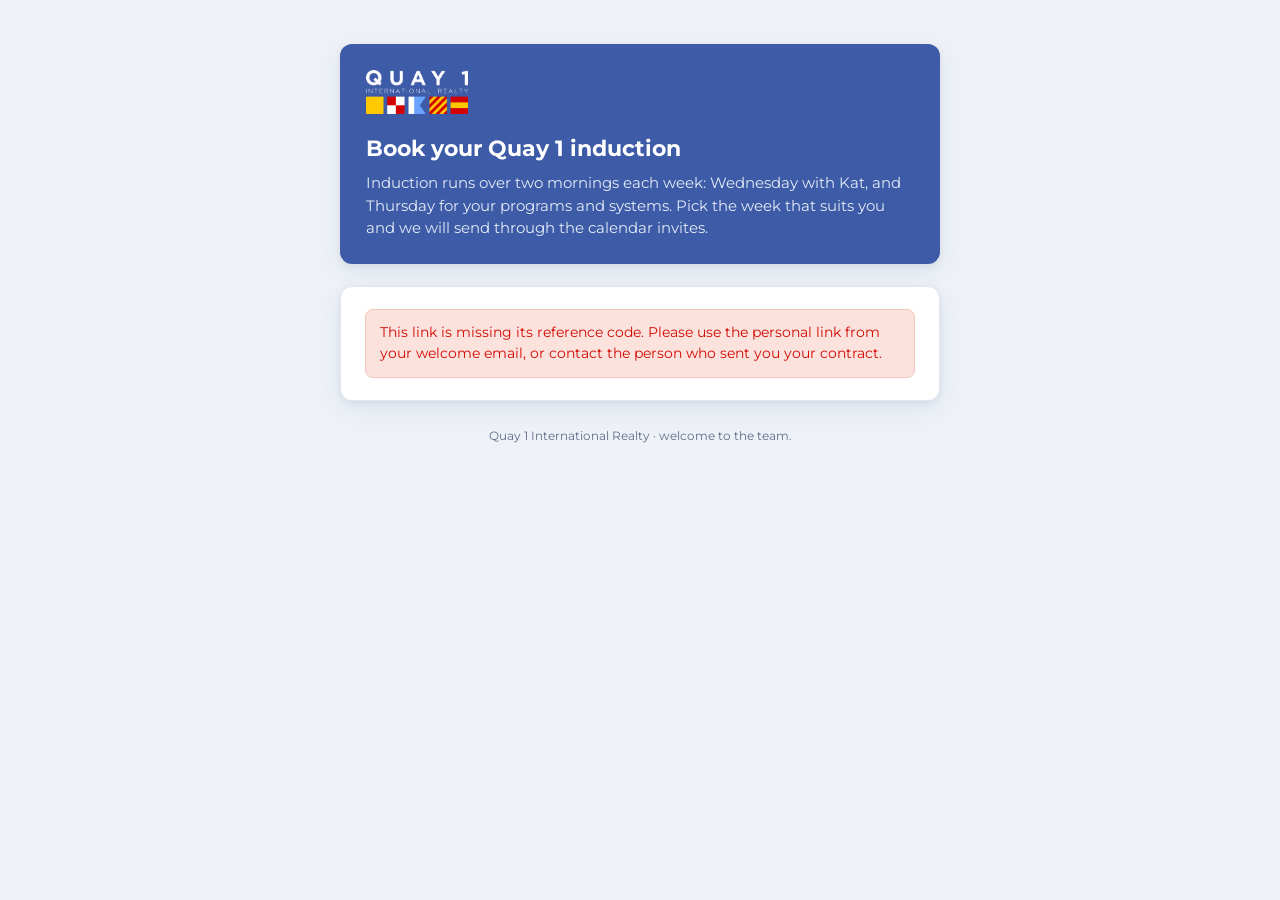
<file: induction.html>
<!DOCTYPE html>
<html lang="en">
<head>
  <meta charset="UTF-8">
  <meta name="viewport" content="width=device-width, initial-scale=1.0">
  <title>Quay 1 · Book Your Induction</title>
  <link rel="icon" type="image/png" href="assets/favicon.png">
  <link rel="preconnect" href="https://fonts.googleapis.com">
  <link rel="preconnect" href="https://fonts.gstatic.com" crossorigin>
  <link href="https://fonts.googleapis.com/css2?family=Montserrat:wght@400;500;600;700;800&display=swap" rel="stylesheet">
  <style>
    :root{
      --blue-900:#1E2E59; --blue-800:#3D5BA6; --blue-700:#4C6BB8;
      --paper:#EEF2F8; --card:#FFFFFF; --card-2:#F6F8FC;
      --yellow:#FDC503; --ink:#1A2746; --slate:#4A566D; --muted:#606C86;
      --green:#277A54; --green-tint:#E2F1EA; --red:#D20A03; --red-tint:#FBE2DD;
      --amber:#8A6800; --amber-tint:#FBF1D2;
      --sky-tint:#E9F2FB;
      --line:#E0E7F1; --line-2:#EDF1F8;
      --r:12px; --r-sm:8px;
      --sans:'Montserrat',system-ui,-apple-system,sans-serif;
      --shadow:0 2px 6px rgba(30,46,89,.07),0 8px 24px rgba(30,46,89,.07);
    }
    *{box-sizing:border-box}
    body{margin:0;font-family:var(--sans);background:var(--paper);color:var(--ink);
      line-height:1.55;-webkit-font-smoothing:antialiased}
    .wrap{max-width:640px;margin:0 auto;padding:28px 20px 64px}
    .hero{background:var(--blue-800);color:#fff;border-radius:var(--r);padding:26px 26px 24px;
      box-shadow:var(--shadow);margin:16px 0 22px}
    .hero-logo{height:44px;width:auto;display:block;margin:0 0 18px}
    .hero h1{margin:0 0 6px;font-size:22px;font-weight:700}
    .hero p{margin:0;font-size:14.5px;color:#E4ECF8}
    .card{background:var(--card);border:1px solid var(--line);border-radius:var(--r);
      box-shadow:var(--shadow);padding:22px 24px;margin-bottom:18px}
    .sec-title{font-size:12px;font-weight:700;letter-spacing:.7px;text-transform:uppercase;
      color:var(--blue-700);margin:0 0 14px;display:flex;align-items:center;gap:8px}
    .sec-num{display:inline-flex;align-items:center;justify-content:center;width:22px;height:22px;
      border-radius:50%;background:var(--sky-tint);color:var(--blue-800);font-size:12px;font-weight:700}
    .greet{font-size:17px;font-weight:700;color:var(--ink);margin:0 0 6px}
    .lead{font-size:14.5px;color:var(--slate);margin:0 0 4px}
    .loading{text-align:center;color:var(--muted);padding:30px 10px;font-size:14.5px}

    /* Week picker */
    .weeks{display:flex;flex-direction:column;gap:12px;margin:6px 0 4px}
    .week-opt{display:flex;align-items:center;gap:14px;border:1.5px solid var(--line);
      border-radius:var(--r-sm);padding:14px 16px;cursor:pointer;background:var(--card-2);
      transition:border-color .15s,background .15s,box-shadow .15s}
    .week-opt:hover{border-color:var(--blue-700);background:#fff}
    .week-opt input{width:20px;height:20px;accent-color:var(--blue-800);cursor:pointer;flex:0 0 auto}
    .week-opt.sel{border-color:var(--blue-800);background:#fff;box-shadow:0 0 0 3px rgba(76,107,184,.14)}
    .week-body{min-width:0}
    .week-main{font-size:15px;font-weight:700;color:var(--ink)}
    .week-sub{font-size:12.5px;color:var(--muted);margin-top:2px}

    /* Confirmed / already-booked block */
    .confirm{display:flex;gap:14px;align-items:flex-start}
    .confirm-tick{flex:0 0 auto;width:40px;height:40px;border-radius:50%;background:var(--green-tint);
      color:var(--green);display:flex;align-items:center;justify-content:center;font-size:22px;font-weight:800}
    .confirm-body h2{margin:0 0 6px;font-size:18px;font-weight:700;color:var(--ink)}
    .confirm-body p{margin:0 0 8px;font-size:14.5px;color:var(--slate)}
    .confirm-dates{font-size:15px;font-weight:700;color:var(--blue-800);margin:8px 0 0}

    .hint{font-size:12.5px;color:var(--muted);margin-top:12px}
    .actions{margin-top:18px}
    .btn{width:100%;font-family:inherit;font-size:15px;font-weight:700;color:var(--blue-900);
      background:var(--yellow);border:0;border-radius:var(--r-sm);padding:14px 18px;cursor:pointer;
      box-shadow:var(--shadow);transition:filter .15s}
    .btn:hover{filter:brightness(1.04)}
    .btn:disabled{opacity:.6;cursor:not-allowed;filter:none}
    .note{margin-top:14px;font-size:14px;padding:12px 14px;border-radius:var(--r-sm);display:none}
    .note.show{display:block}
    .note.ok{background:var(--green-tint);color:var(--green);border:1px solid #B7DEC9}
    .note.err{background:var(--red-tint);color:var(--red);border:1px solid #F3C3BC}
    .note.info{background:var(--amber-tint);color:var(--amber);border:1px solid #EAD79A}
    .foot{text-align:center;font-size:12px;color:var(--muted);margin-top:26px}
  </style>
</head>
<body>
  <div class="wrap">
    <div class="hero">
      <img class="hero-logo" src="assets/quay1-logo-white.png" alt="Quay 1 International Realty">
      <h1>Book your Quay 1 induction</h1>
      <p>Induction runs over two mornings each week: Wednesday with Kat, and Thursday
         for your programs and systems. Pick the week that suits you and we will send
         through the calendar invites.</p>
    </div>

    <div id="app">
      <div class="card"><div class="loading">Loading your induction details, one moment...</div></div>
    </div>

    <p class="foot">Quay 1 International Realty · welcome to the team.</p>
  </div>

  <script>
    var ENDPOINT = 'https://script.google.com/macros/s/AKfycbzBdDmvtpoQgIEdtopdh8iFK6vuD9Xvmt4OJUDdQEg9qeKgaOP3a_WOeVM4WaQU6PpZ/exec';
    var params = new URLSearchParams(location.search);
    var FOLDER_ID = params.get('f') || '';
    var app = document.getElementById('app');

    // ── Date helpers ────────────────────────────────────────────────────
    var WD_FULL = ['Sunday','Monday','Tuesday','Wednesday','Thursday','Friday','Saturday'];
    var WD_SHORT = ['Sun','Mon','Tue','Wed','Thu','Fri','Sat'];
    var MO_FULL = ['January','February','March','April','May','June','July','August','September','October','November','December'];
    var MO_SHORT = ['Jan','Feb','Mar','Apr','May','Jun','Jul','Aug','Sep','Oct','Nov','Dec'];

    function escapeHtml(str){
      return String(str == null ? '' : str)
        .replace(/&/g,'&amp;').replace(/</g,'&lt;').replace(/>/g,'&gt;')
        .replace(/"/g,'&quot;').replace(/'/g,'&#39;');
    }
    // Parse a 'YYYY-MM-DD' string as a LOCAL date (avoids the UTC shift that
    // new Date('YYYY-MM-DD') introduces). Returns null if not ISO-shaped.
    function parseISO(s){
      var m = /^(\d{4})-(\d{2})-(\d{2})/.exec(String(s == null ? '' : s).trim());
      return m ? new Date(+m[1], +m[2] - 1, +m[3]) : null;
    }
    function isoDate(d){
      return d.getFullYear() + '-' +
        String(d.getMonth() + 1).padStart(2, '0') + '-' +
        String(d.getDate()).padStart(2, '0');
    }
    function fmtFull(d){ return WD_FULL[d.getDay()] + ' ' + d.getDate() + ' ' + MO_FULL[d.getMonth()]; }
    function fmtShort(d){ return WD_SHORT[d.getDay()] + ' ' + d.getDate() + ' ' + MO_SHORT[d.getMonth()]; }
    // Format a backend-supplied date value: format if it's ISO, else pass through.
    function fmtBackendFull(s){
      var d = parseISO(s);
      return d ? fmtFull(d) : escapeHtml(String(s == null ? '' : s));
    }

    function addDays(d, n){ var x = new Date(d.getFullYear(), d.getMonth(), d.getDate()); x.setDate(x.getDate() + n); return x; }
    function mondayOf(d){
      var day = d.getDay();               // Sun=0 .. Sat=6
      var back = (day + 6) % 7;           // days since Monday
      return addDays(d, -back);
    }
    // Next ~4 upcoming induction weeks. A week qualifies only if its Wednesday
    // 09:00 is still in the future, so a week whose Wednesday has passed drops off.
    function upcomingWeeks(count){
      var now = new Date();
      var monday = mondayOf(now);
      var out = [];
      for (var i = 0; out.length < count && i < 16; i++){
        var wkMon = addDays(monday, i * 7);
        var wed = addDays(wkMon, 2);
        var thu = addDays(wkMon, 3);
        var wedStart = new Date(wed.getFullYear(), wed.getMonth(), wed.getDate(), 9, 0, 0);
        if (wedStart.getTime() > now.getTime()){
          out.push({ monday: isoDate(wkMon), wed: wed, thu: thu });
        }
      }
      return out;
    }

    // ── Render helpers ──────────────────────────────────────────────────
    function renderError(msg){
      app.innerHTML =
        '<div class="card"><div class="note err show" style="margin:0">' + escapeHtml(msg) + '</div></div>';
    }
    function renderBooked(wed, thu, heading){
      app.innerHTML =
        '<div class="card"><div class="confirm">' +
          '<div class="confirm-tick" aria-hidden="true">&#10003;</div>' +
          '<div class="confirm-body">' +
            '<h2>' + escapeHtml(heading) + '</h2>' +
            '<p>We look forward to welcoming you. Please keep both mornings free.</p>' +
            '<p class="confirm-dates">' + fmtBackendFull(wed) + ' &amp; ' + fmtBackendFull(thu) + '</p>' +
          '</div>' +
        '</div></div>';
    }

    function renderPicker(firstName){
      var weeks = upcomingWeeks(4);
      if (!weeks.length){
        renderError('There are no upcoming induction weeks available online right now. Please contact your Quay 1 recruiter and we will book you in.');
        return;
      }
      var opts = weeks.map(function(w, i){
        return '<label class="week-opt" data-i="' + i + '">' +
          '<input type="radio" name="week" value="' + escapeHtml(w.monday) + '"' + (i === 0 ? ' checked' : '') + '>' +
          '<div class="week-body">' +
            '<div class="week-main">' + escapeHtml(fmtShort(w.wed)) + ' &amp; ' + escapeHtml(fmtShort(w.thu)) + '</div>' +
            '<div class="week-sub">Wednesday with Kat &amp; Thursday for programs · from 9:00am</div>' +
          '</div>' +
        '</label>';
      }).join('');

      app.innerHTML =
        '<div class="card">' +
          '<p class="greet">Hi ' + escapeHtml(firstName || 'there') + ',</p>' +
          '<p class="lead">Welcome to Quay 1. Choose the week you would like to do your induction in.</p>' +
        '</div>' +
        '<form id="bookForm" class="card">' +
          '<p class="sec-title"><span class="sec-num">1</span> Pick your induction week</p>' +
          '<div class="weeks">' + opts + '</div>' +
          '<p class="hint">Each induction runs across both mornings that week, Wednesday and Thursday, from 9:00am. You only need to choose the week.</p>' +
          '<div class="actions">' +
            '<button type="submit" class="btn" id="bookBtn">Confirm my induction week</button>' +
            '<div id="note" class="note"></div>' +
          '</div>' +
        '</form>';

      wirePicker();
    }

    function wirePicker(){
      // Selected-state styling on the radio cards.
      var labels = Array.prototype.slice.call(document.querySelectorAll('.week-opt'));
      function syncSel(){
        labels.forEach(function(l){
          var r = l.querySelector('input');
          l.classList.toggle('sel', !!(r && r.checked));
        });
      }
      labels.forEach(function(l){ l.addEventListener('change', syncSel); });
      syncSel();

      var form = document.getElementById('bookForm');
      var note = document.getElementById('note');
      var btn = document.getElementById('bookBtn');
      function showNote(cls, msg){ note.className = 'note show ' + cls; note.innerHTML = msg; }

      form.addEventListener('submit', function(e){
        e.preventDefault();
        var picked = form.querySelector('input[name="week"]:checked');
        if (!picked){ showNote('info', 'Please choose a week first.'); return; }
        btn.disabled = true;
        showNote('info', 'Booking your induction, one moment...');

        fetch(ENDPOINT, {
          method: 'POST',
          headers: { 'Content-Type': 'text/plain;charset=utf-8' }, // avoids CORS preflight
          body: JSON.stringify({ kind: 'book_induction', folderId: FOLDER_ID, weekMonday: picked.value })
        }).then(function(res){ return res.json(); })
          .then(function(data){
            if (data && data.ok){
              renderBooked(data.wed, data.thu,
                'You are booked in. Welcome aboard!');
              // Follow-up line under the dates about invites.
              var body = document.querySelector('.confirm-body');
              if (body){
                var p = document.createElement('p');
                p.className = 'lead';
                p.style.marginTop = '10px';
                p.textContent = 'Your calendar invites are on the way.';
                body.appendChild(p);
              }
            } else if (data && data.error === 'already_booked'){
              renderBooked(data.wed, data.thu, 'You are already booked in');
            } else if (data && data.error === 'bad_week'){
              showNote('err', 'That week is no longer available. Please pick another week and try again.');
              btn.disabled = false;
            } else if (data && data.error === 'not_found'){
              showNote('err', 'We could not find your onboarding record. Please use the link from your welcome email, or contact your Quay 1 recruiter.');
            } else {
              showNote('err', 'Something went wrong: ' + escapeHtml((data && data.error) || 'unknown error') + '. Please try again or contact your Quay 1 recruiter.');
              btn.disabled = false;
            }
          })
          .catch(function(err){
            showNote('err', 'Booking failed: ' + escapeHtml(String(err)) + '. Please check your connection and try again.');
            btn.disabled = false;
          });
      });
    }

    // ── Boot ────────────────────────────────────────────────────────────
    function boot(){
      if (!FOLDER_ID){
        renderError('This link is missing its reference code. Please use the personal link from your welcome email, or contact the person who sent you your contract.');
        return;
      }
      fetch(ENDPOINT + '?f=' + encodeURIComponent(FOLDER_ID))
        .then(function(res){ return res.json(); })
        .then(function(data){
          if (!data || !data.ok || data.error === 'not_found'){
            renderError('We could not find your onboarding record. Please use the link from your welcome email, or contact your Quay 1 recruiter.');
            return;
          }
          if (data.booked === true && data.induction){
            renderBooked(data.induction.wed, data.induction.thu, 'You are already booked in');
            return;
          }
          renderPicker(data.firstName);
        })
        .catch(function(err){
          renderError('We could not load your induction details right now. Please check your connection and refresh, or contact your Quay 1 recruiter.');
        });
    }

    boot();
  </script>
</body>
</html>
</file>
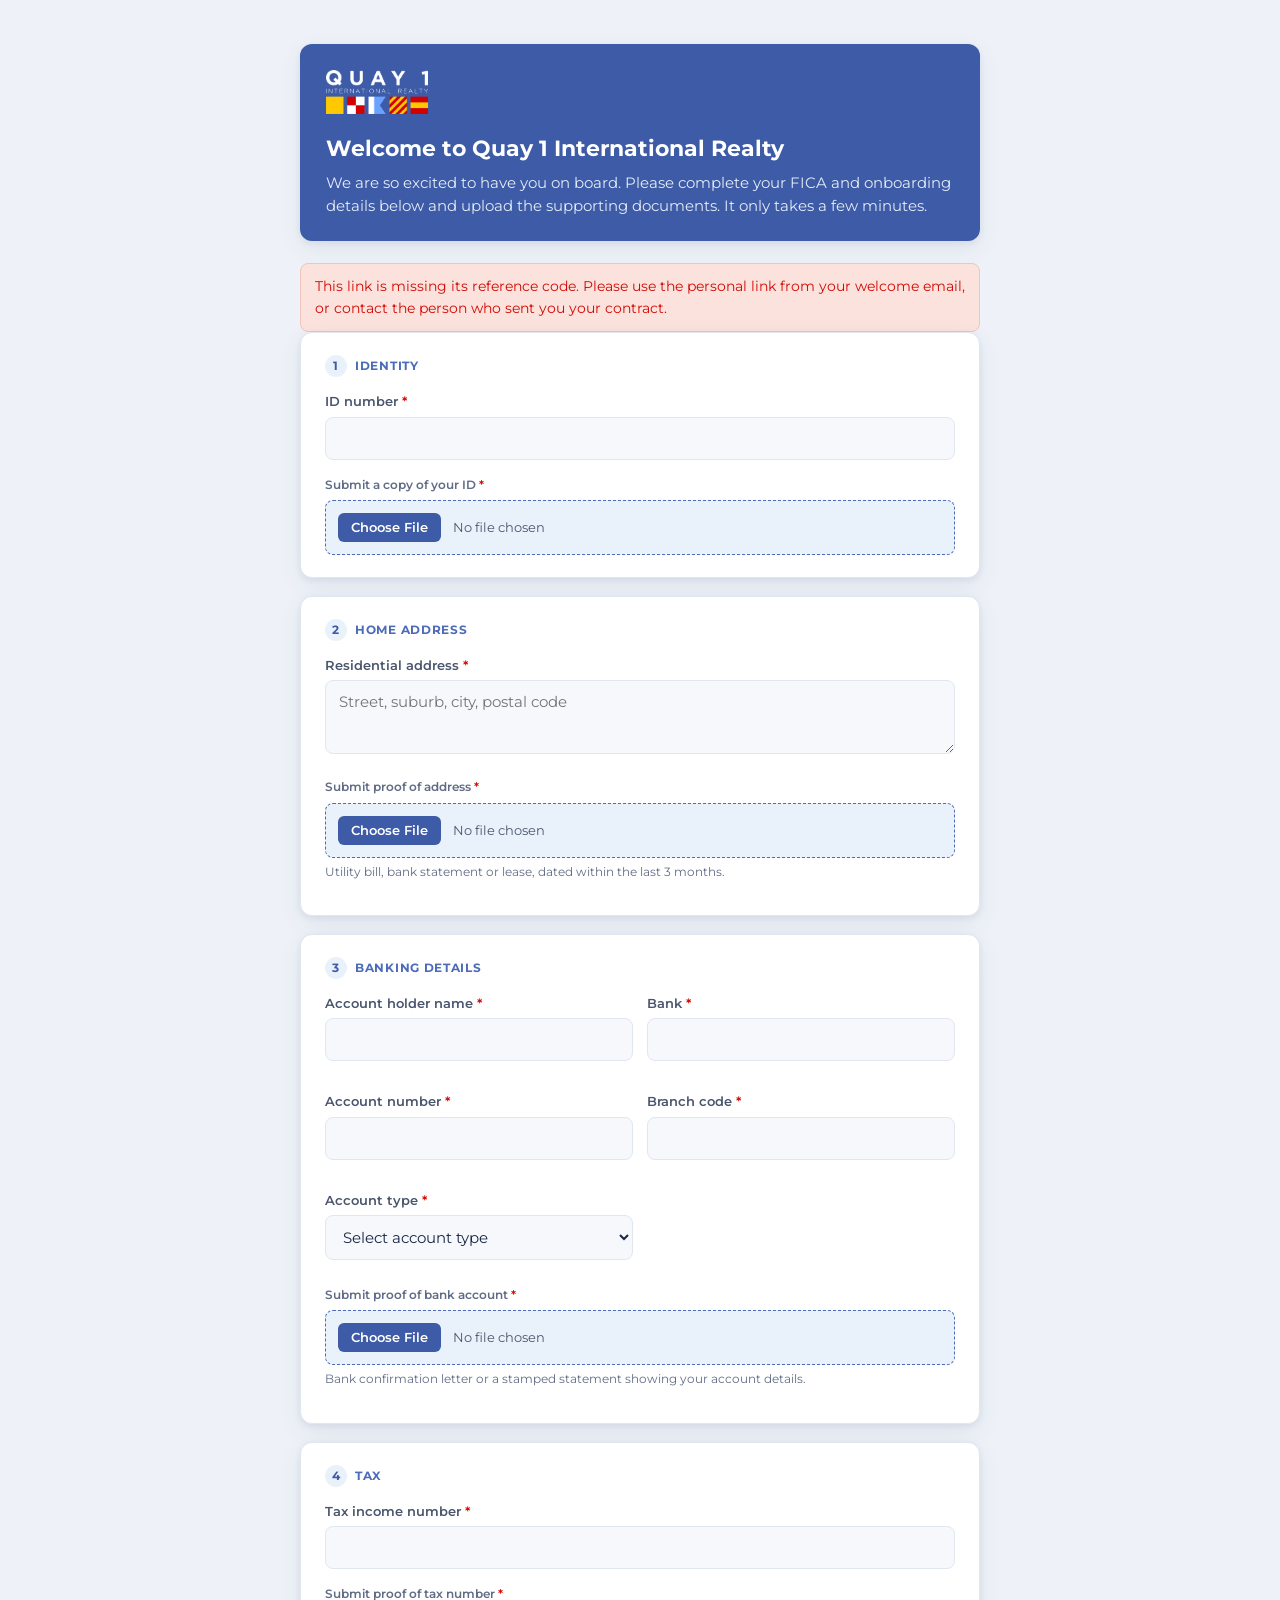
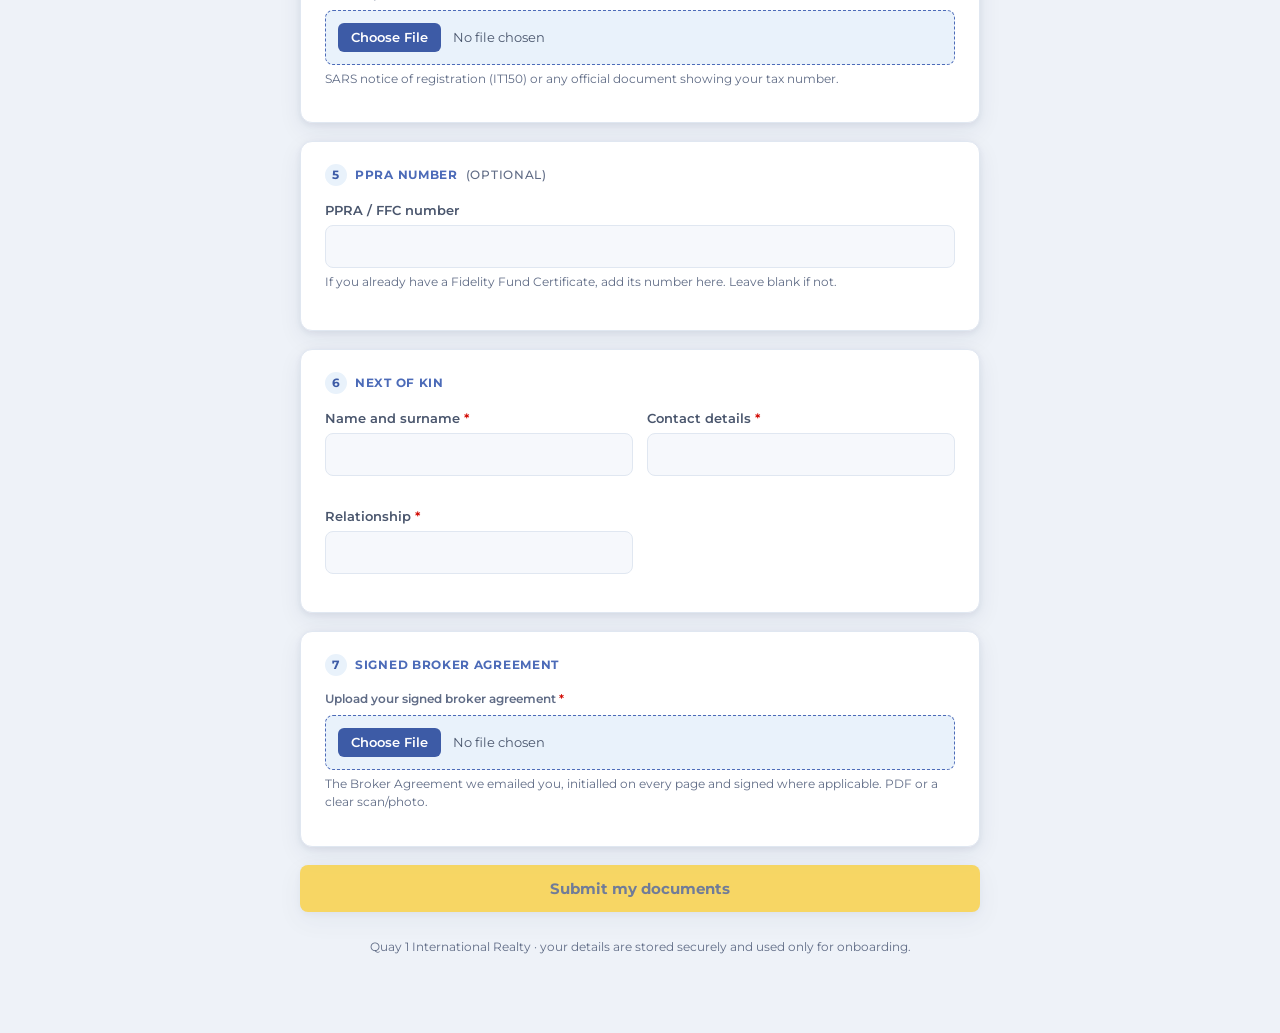
<file: intake.html>
<!DOCTYPE html>
<html lang="en">
<head>
  <meta charset="UTF-8">
  <meta name="viewport" content="width=device-width, initial-scale=1.0">
  <title>Quay 1 · Onboarding Documents</title>
  <link rel="icon" type="image/png" href="assets/favicon.png">
  <link rel="preconnect" href="https://fonts.googleapis.com">
  <link rel="preconnect" href="https://fonts.gstatic.com" crossorigin>
  <link href="https://fonts.googleapis.com/css2?family=Montserrat:wght@400;500;600;700;800&display=swap" rel="stylesheet">
  <style>
    :root{
      --blue-900:#1E2E59; --blue-800:#3D5BA6; --blue-700:#4C6BB8;
      --paper:#EEF2F8; --card:#FFFFFF; --card-2:#F6F8FC;
      --yellow:#FDC503; --ink:#1A2746; --slate:#4A566D; --muted:#606C86;
      --green:#277A54; --green-tint:#E2F1EA; --red:#D20A03; --red-tint:#FBE2DD;
      --amber:#8A6800; --amber-tint:#FBF1D2;
      --line:#E0E7F1; --line-2:#EDF1F8;
      --r:12px; --r-sm:8px;
      --sans:'Montserrat',system-ui,-apple-system,sans-serif;
      --shadow:0 2px 6px rgba(30,46,89,.07),0 8px 24px rgba(30,46,89,.07);
    }
    *{box-sizing:border-box}
    body{margin:0;font-family:var(--sans);background:var(--paper);color:var(--ink);
      line-height:1.55;-webkit-font-smoothing:antialiased}
    .wrap{max-width:720px;margin:0 auto;padding:28px 20px 64px}
    .hero{background:var(--blue-800);color:#fff;border-radius:var(--r);padding:26px 26px 24px;
      box-shadow:var(--shadow);margin:16px 0 22px}
    .hero-logo{height:44px;width:auto;display:block;margin:0 0 18px}
    .hero h1{margin:0 0 6px;font-size:22px;font-weight:700}
    .hero p{margin:0;font-size:14.5px;color:#E4ECF8}
    .card{background:var(--card);border:1px solid var(--line);border-radius:var(--r);
      box-shadow:var(--shadow);padding:22px 24px;margin-bottom:18px}
    .sec-title{font-size:12px;font-weight:700;letter-spacing:.7px;text-transform:uppercase;
      color:var(--blue-700);margin:0 0 14px;display:flex;align-items:center;gap:8px}
    .sec-num{display:inline-flex;align-items:center;justify-content:center;width:22px;height:22px;
      border-radius:50%;background:var(--sky-tint,#E9F2FB);color:var(--blue-800);font-size:12px;font-weight:700}
    label{display:block;font-size:13px;font-weight:600;color:var(--slate);margin:0 0 5px}
    .req{color:var(--red)}
    .opt{color:var(--muted);font-weight:500}
    input[type=text],input[type=tel],input[type=number],textarea,select{
      width:100%;font-family:inherit;font-size:15px;color:var(--ink);background:var(--card-2);
      border:1px solid var(--line);border-radius:var(--r-sm);padding:11px 13px;outline:none;
      transition:border-color .15s,box-shadow .15s}
    input:focus,textarea:focus,select:focus{border-color:var(--blue-700);
      box-shadow:0 0 0 3px rgba(76,107,184,.15);background:#fff}
    textarea{resize:vertical;min-height:74px}
    .row{margin-bottom:16px}
    .grid2{display:grid;grid-template-columns:1fr 1fr;gap:14px}
    @media(max-width:520px){.grid2{grid-template-columns:1fr}}
    .filewrap{margin-top:10px}
    .filewrap label{font-size:12px;font-weight:600;color:var(--muted);margin-bottom:6px}
    input[type=file]{width:100%;font-family:inherit;font-size:13px;color:var(--slate);
      background:var(--sky-tint,#E9F2FB);border:1px dashed var(--blue-700);border-radius:var(--r-sm);
      padding:12px;cursor:pointer}
    input[type=file]::file-selector-button{font-family:inherit;font-weight:600;font-size:12.5px;
      color:#fff;background:var(--blue-800);border:0;border-radius:6px;padding:7px 13px;margin-right:12px;cursor:pointer}
    .hint{font-size:12px;color:var(--muted);margin-top:5px}
    .actions{margin-top:6px}
    .btn{width:100%;font-family:inherit;font-size:15px;font-weight:700;color:var(--blue-900);
      background:var(--yellow);border:0;border-radius:var(--r-sm);padding:14px 18px;cursor:pointer;
      box-shadow:var(--shadow);transition:filter .15s}
    .btn:hover{filter:brightness(1.04)}
    .btn:disabled{opacity:.6;cursor:not-allowed;filter:none}
    .note{margin-top:14px;font-size:14px;padding:12px 14px;border-radius:var(--r-sm);display:none}
    .note.show{display:block}
    .note.ok{background:var(--green-tint);color:var(--green);border:1px solid #B7DEC9}
    .note.err{background:var(--red-tint);color:var(--red);border:1px solid #F3C3BC}
    .note.info{background:var(--amber-tint);color:var(--amber);border:1px solid #EAD79A}
    .foot{text-align:center;font-size:12px;color:var(--muted);margin-top:26px}
  </style>
</head>
<body>
  <div class="wrap">
    <div class="hero">
      <img class="hero-logo" src="assets/quay1-logo-white.png" alt="Quay 1 International Realty">
      <h1>Welcome to Quay 1 International Realty</h1>
      <p>We are so excited to have you on board. Please complete your FICA and onboarding
         details below and upload the supporting documents. It only takes a few minutes.</p>
    </div>

    <div id="badlink" class="note err show" style="display:none">
      This link is missing its reference code. Please use the personal link from your welcome
      email, or contact the person who sent you your contract.
    </div>

    <form id="intakeForm" novalidate>
      <!-- 1. Identity -->
      <div class="card">
        <p class="sec-title"><span class="sec-num">1</span> Identity</p>
        <div class="row">
          <label for="id_number">ID number <span class="req">*</span></label>
          <input type="text" id="id_number" inputmode="numeric" autocomplete="off" required>
        </div>
        <div class="filewrap">
          <label for="f_id">Submit a copy of your ID <span class="req">*</span></label>
          <input type="file" id="f_id" accept="image/*,application/pdf" required>
        </div>
      </div>

      <!-- 2. Home address -->
      <div class="card">
        <p class="sec-title"><span class="sec-num">2</span> Home address</p>
        <div class="row">
          <label for="home_address">Residential address <span class="req">*</span></label>
          <textarea id="home_address" placeholder="Street, suburb, city, postal code" required></textarea>
        </div>
        <div class="filewrap">
          <label for="f_addr">Submit proof of address <span class="req">*</span></label>
          <input type="file" id="f_addr" accept="image/*,application/pdf" required>
          <p class="hint">Utility bill, bank statement or lease, dated within the last 3 months.</p>
        </div>
      </div>

      <!-- 3. Banking details -->
      <div class="card">
        <p class="sec-title"><span class="sec-num">3</span> Banking details</p>
        <div class="grid2">
          <div class="row"><label for="bank_holder">Account holder name <span class="req">*</span></label>
            <input type="text" id="bank_holder" autocomplete="off" required></div>
          <div class="row"><label for="bank_name">Bank <span class="req">*</span></label>
            <input type="text" id="bank_name" autocomplete="off" required></div>
          <div class="row"><label for="bank_account">Account number <span class="req">*</span></label>
            <input type="text" id="bank_account" inputmode="numeric" autocomplete="off" required></div>
          <div class="row"><label for="bank_branch">Branch code <span class="req">*</span></label>
            <input type="text" id="bank_branch" inputmode="numeric" autocomplete="off" required></div>
          <div class="row"><label for="bank_type">Account type <span class="req">*</span></label>
            <select id="bank_type" required>
              <option value="">Select account type</option>
              <option>Cheque / Current</option>
              <option>Savings</option>
              <option>Transmission</option>
            </select></div>
        </div>
        <div class="filewrap">
          <label for="f_bank">Submit proof of bank account <span class="req">*</span></label>
          <input type="file" id="f_bank" accept="image/*,application/pdf" required>
          <p class="hint">Bank confirmation letter or a stamped statement showing your account details.</p>
        </div>
      </div>

      <!-- 4. Tax -->
      <div class="card">
        <p class="sec-title"><span class="sec-num">4</span> Tax</p>
        <div class="row">
          <label for="tax_number">Tax income number <span class="req">*</span></label>
          <input type="text" id="tax_number" inputmode="numeric" autocomplete="off" required>
        </div>
        <div class="filewrap">
          <label for="f_tax">Submit proof of tax number <span class="req">*</span></label>
          <input type="file" id="f_tax" accept="image/*,application/pdf" required>
          <p class="hint">SARS notice of registration (IT150) or any official document showing your tax number.</p>
        </div>
      </div>

      <!-- 5. PPRA -->
      <div class="card">
        <p class="sec-title"><span class="sec-num">5</span> PPRA number <span class="opt">(optional)</span></p>
        <div class="row">
          <label for="ppra_number">PPRA / FFC number</label>
          <input type="text" id="ppra_number" autocomplete="off">
          <p class="hint">If you already have a Fidelity Fund Certificate, add its number here. Leave blank if not.</p>
        </div>
      </div>

      <!-- 6. Next of kin -->
      <div class="card">
        <p class="sec-title"><span class="sec-num">6</span> Next of kin</p>
        <div class="grid2">
          <div class="row"><label for="nok_name">Name and surname <span class="req">*</span></label>
            <input type="text" id="nok_name" autocomplete="off" required></div>
          <div class="row"><label for="nok_contact">Contact details <span class="req">*</span></label>
            <input type="tel" id="nok_contact" autocomplete="off" required></div>
          <div class="row"><label for="nok_relationship">Relationship <span class="req">*</span></label>
            <input type="text" id="nok_relationship" autocomplete="off" required></div>
        </div>
      </div>

      <!-- 7. Signed broker agreement -->
      <div class="card">
        <p class="sec-title"><span class="sec-num">7</span> Signed broker agreement</p>
        <div class="filewrap">
          <label for="f_contract">Upload your signed broker agreement <span class="req">*</span></label>
          <input type="file" id="f_contract" accept="image/*,application/pdf" required>
          <p class="hint">The Broker Agreement we emailed you, initialled on every page and signed where applicable. PDF or a clear scan/photo.</p>
        </div>
      </div>

      <div class="actions">
        <button type="submit" class="btn" id="submitBtn">Submit my documents</button>
        <div id="note" class="note"></div>
      </div>
    </form>

    <p class="foot">Quay 1 International Realty · your details are stored securely and used only for onboarding.</p>
  </div>

  <script>
    var ENDPOINT = 'https://script.google.com/macros/s/AKfycbzBdDmvtpoQgIEdtopdh8iFK6vuD9Xvmt4OJUDdQEg9qeKgaOP3a_WOeVM4WaQU6PpZ/exec';
    var params = new URLSearchParams(location.search);
    var FOLDER_ID = params.get('f') || '';
    if (!FOLDER_ID) {
      document.getElementById('badlink').style.display = 'block';
      document.getElementById('submitBtn').disabled = true;
    }

    function fileToB64(file) {
      return new Promise(function (resolve, reject) {
        var r = new FileReader();
        r.onload = function () { resolve(String(r.result).split(',')[1]); };
        r.onerror = reject;
        r.readAsDataURL(file);
      });
    }
    function val(id){ var e=document.getElementById(id); return e ? e.value.trim() : ''; }

    // (input id, doc code used in the saved filename: "<code> - <candidate full name>")
    var FILE_MAP = [
      ['f_id',       'ID'],
      ['f_addr',     'POA'],
      ['f_bank',     'POB'],
      ['f_tax',      'TAX'],
      ['f_contract', 'CONTRACT'],
    ];

    var form = document.getElementById('intakeForm');
    var note = document.getElementById('note');
    var btn  = document.getElementById('submitBtn');

    function showNote(cls, msg) { note.className = 'note show ' + cls; note.textContent = msg; }

    form.addEventListener('submit', function (e) {
      e.preventDefault();
      if (!FOLDER_ID) return;
      if (!form.checkValidity()) { form.reportValidity(); return; }

      btn.disabled = true;
      showNote('info', 'Uploading your documents, please hold on...');

      var details = {
        'ID number': val('id_number'),
        'Home address': val('home_address'),
        'Bank - Account holder': val('bank_holder'),
        'Bank - Bank': val('bank_name'),
        'Bank - Account number': val('bank_account'),
        'Bank - Branch code': val('bank_branch'),
        'Bank - Account type': val('bank_type'),
        'Tax income number': val('tax_number'),
        'PPRA / FFC number': val('ppra_number') || '(none provided)',
        'Next of kin - Name': val('nok_name'),
        'Next of kin - Contact': val('nok_contact'),
        'Next of kin - Relationship': val('nok_relationship')
      };

      var jobs = FILE_MAP.map(function (m) {
        var input = document.getElementById(m[0]);
        var file = input && input.files && input.files[0];
        if (!file) return Promise.resolve(null);
        return fileToB64(file).then(function (b64) {
          var ext = (file.name.split('.').pop() || 'dat').toLowerCase();
          return { label: m[1], ext: ext, mimeType: file.type || 'application/octet-stream', dataBase64: b64 };
        });
      });

      Promise.all(jobs).then(function (files) {
        files = files.filter(Boolean);
        return fetch(ENDPOINT, {
          method: 'POST',
          headers: { 'Content-Type': 'text/plain;charset=utf-8' }, // avoids CORS preflight
          body: JSON.stringify({ kind: 'candidate_upload', folderId: FOLDER_ID, details: details, files: files })
        });
      }).then(function (res) { return res.json(); })
        .then(function (data) {
          if (data && data.ok) {
            form.style.display = 'none';
            showNote('ok', 'Thank you! Your documents and details have been received. Welcome to the Quay 1 family, we will be in touch shortly.');
          } else {
            showNote('err', 'Something went wrong: ' + ((data && data.error) || 'unknown error') + '. Please try again or contact your Quay 1 recruiter.');
            btn.disabled = false;
          }
        })
        .catch(function (err) {
          showNote('err', 'Upload failed: ' + err + '. Please check your connection and try again.');
          btn.disabled = false;
        });
    });
  </script>
</body>
</html>
</file>
